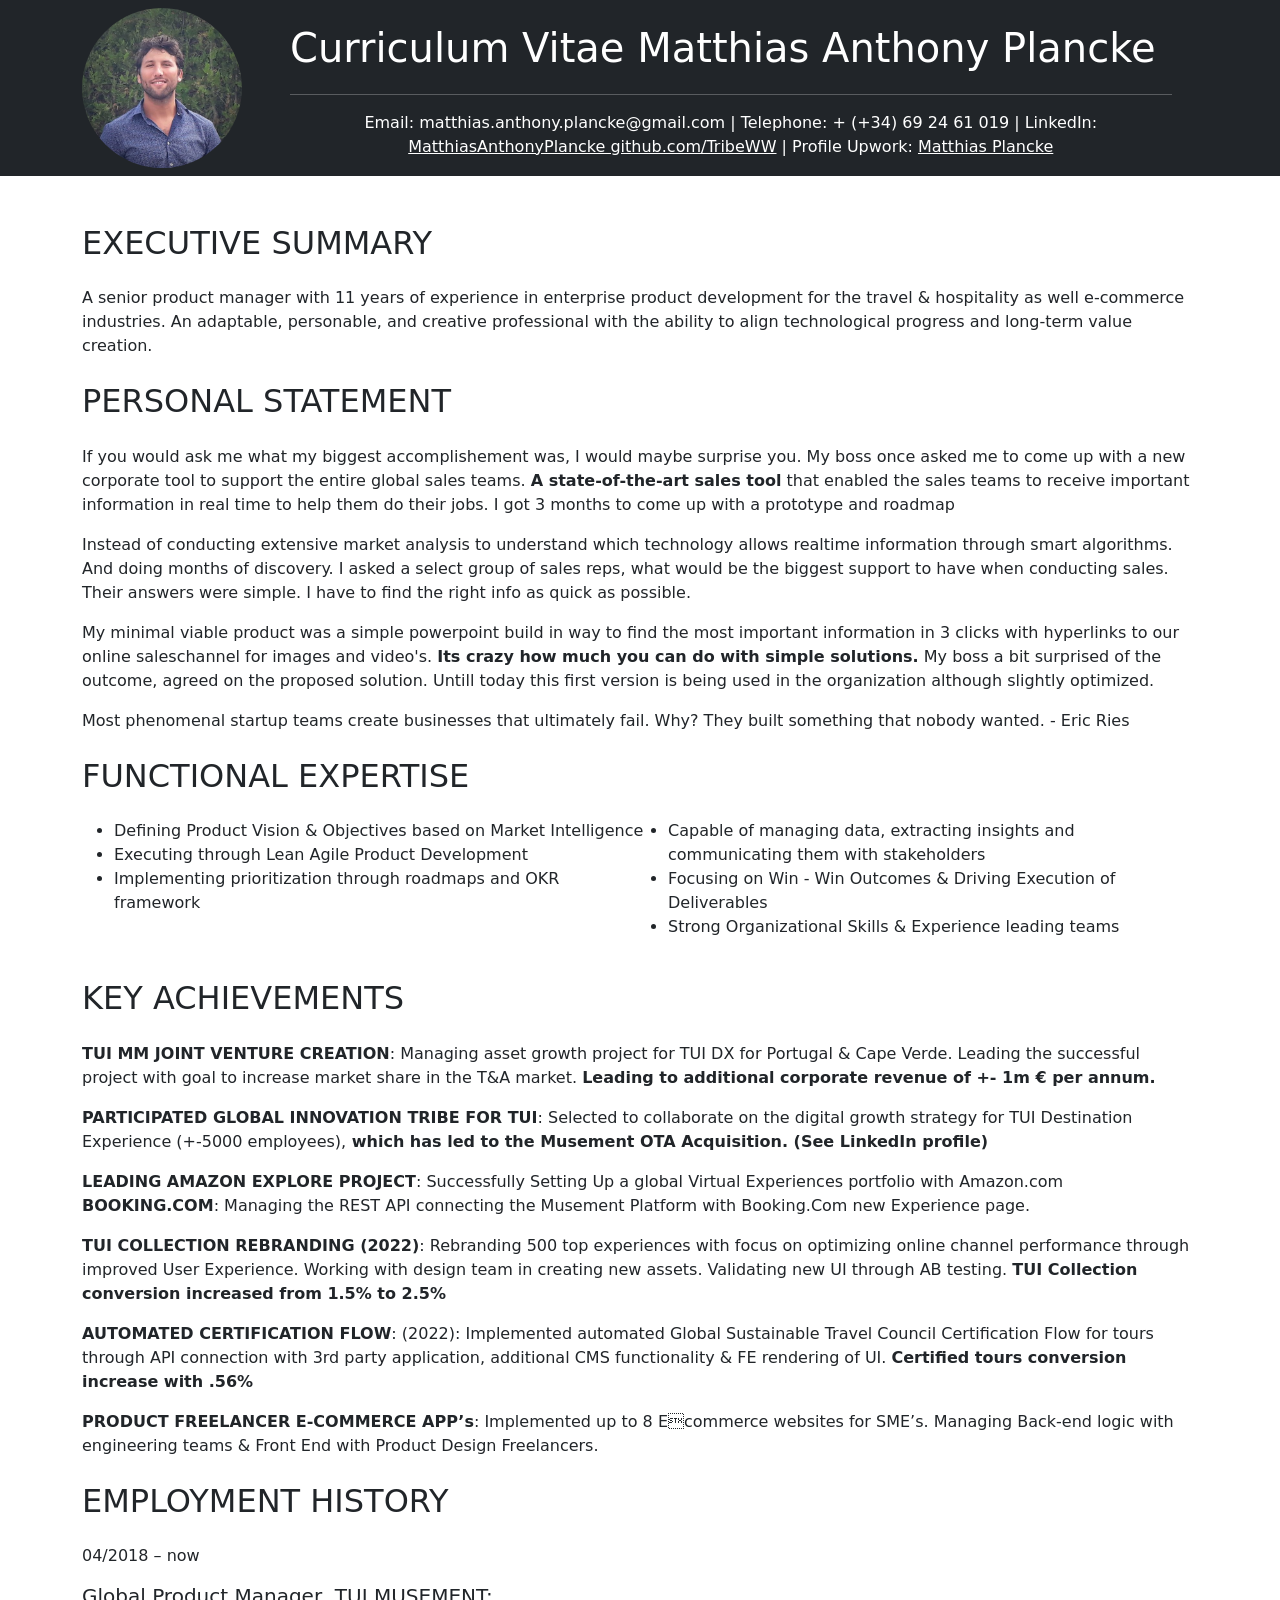
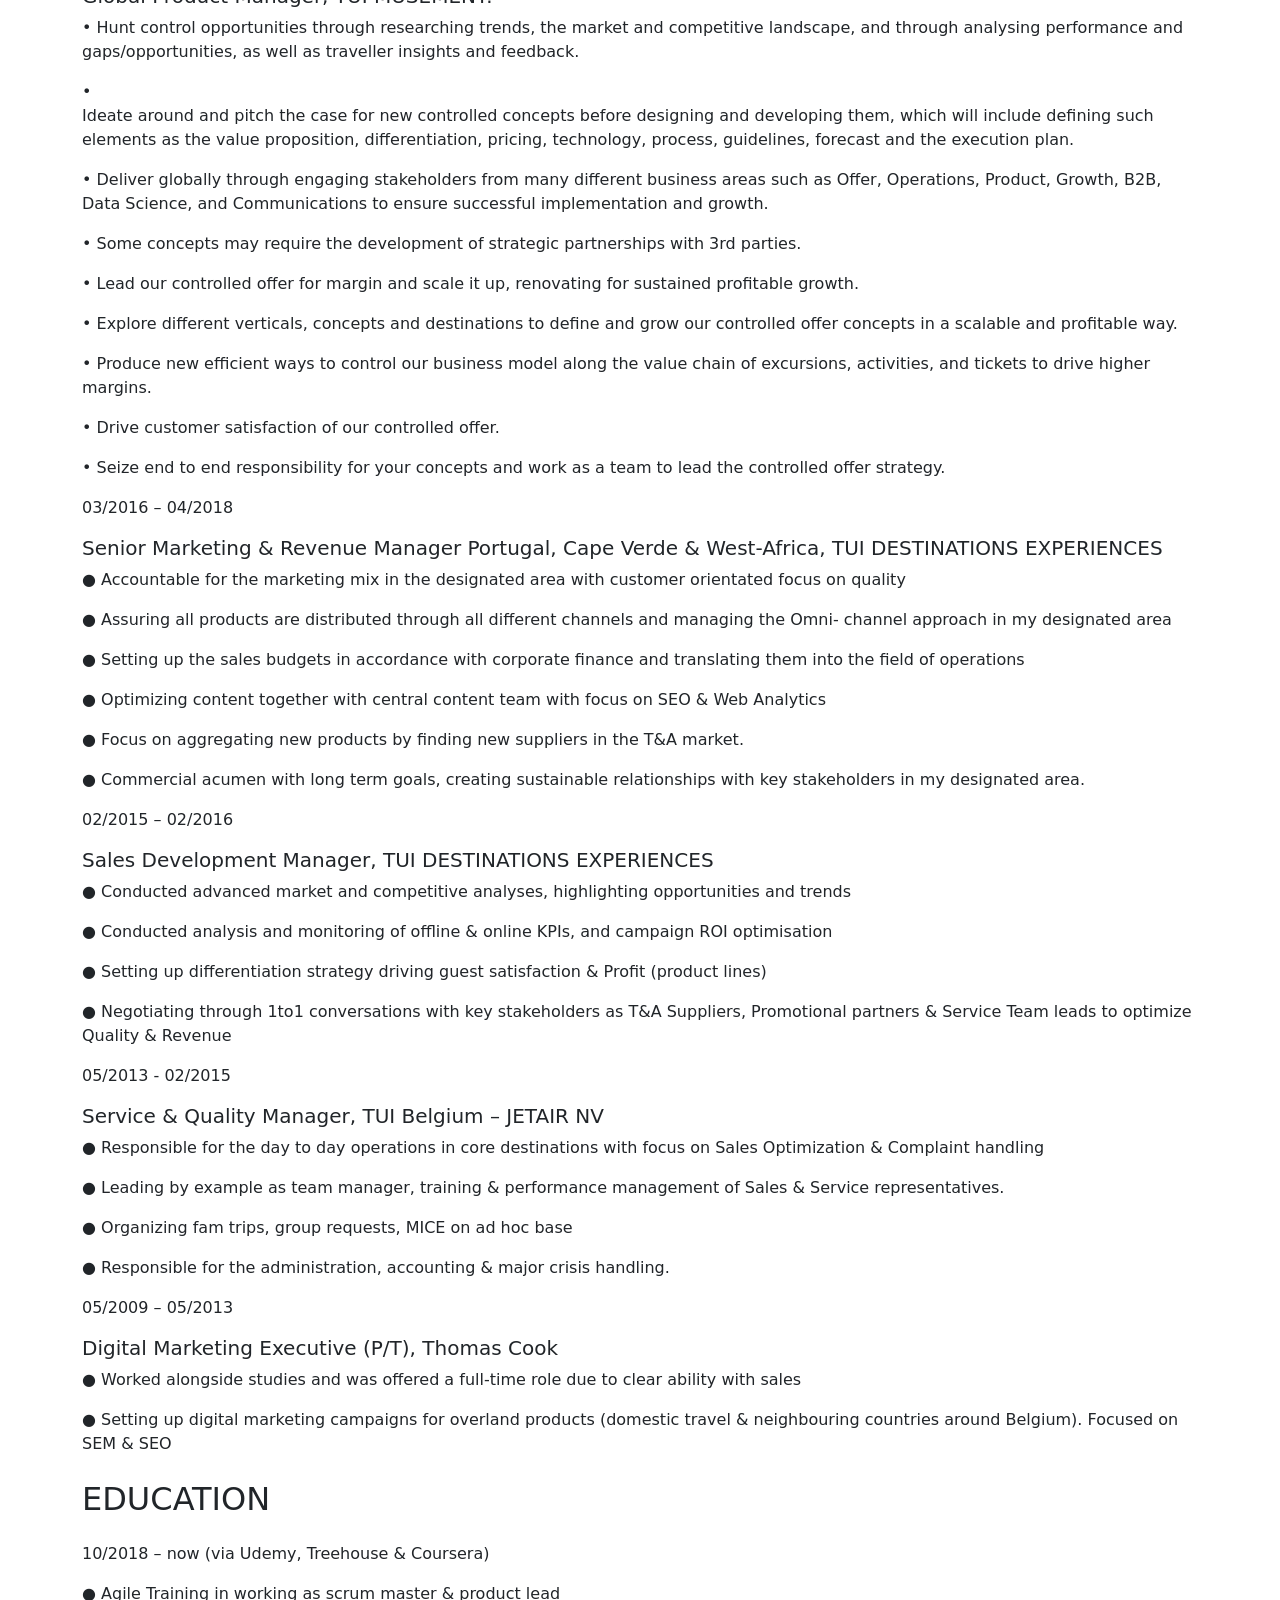
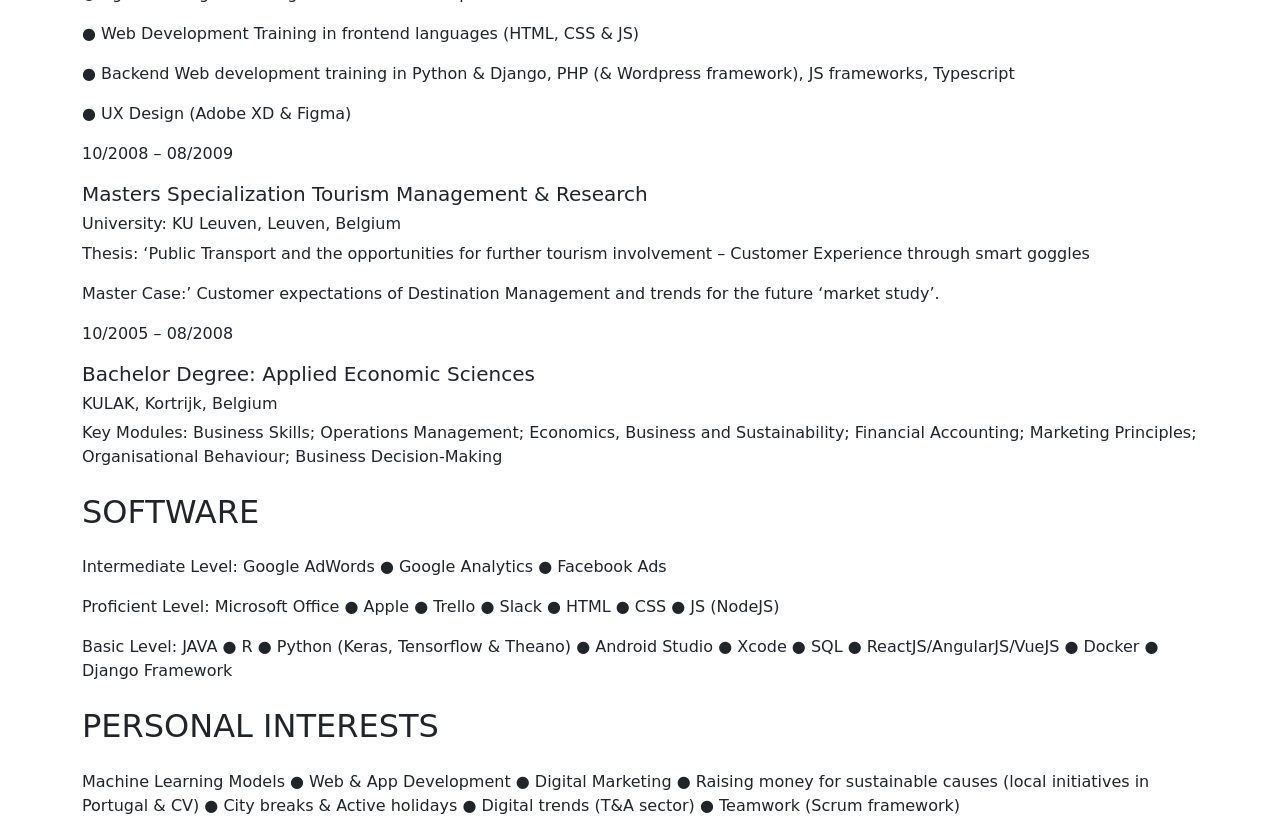
<file: index.html>
<!DOCTYPE html>
<html lang="en">
  <head>
    <meta charset="UTF-8" />
    <meta http-equiv="X-UA-Compatible" content="IE=edge" />
    <meta name="viewport" content="width=device-width, initial-scale=1.0" />
    <link rel="icon" type="image/x-icon" href="/img/favicon.ico" />
    <title>CV Matthias Anthony Plancke</title>
    <link rel="stylesheet" href="index.css" type="text/css" />
    <link
      href="https://cdn.jsdelivr.net/npm/bootstrap@5.2.0-beta1/dist/css/bootstrap.min.css"
      rel="stylesheet"
      integrity="sha384-0evHe/X+R7YkIZDRvuzKMRqM+OrBnVFBL6DOitfPri4tjfHxaWutUpFmBp4vmVor"
      crossorigin="anonymous"
    />
  </head>

  <body>
    <nav class="navbar navbar-expand-lg bg-dark flex-wrap">
      <div class="container d-flex justify-content-evenly flex-nowrap">
        <img class="profile-image" src="img/profile-matthias.jpg" />
        <div class="navbar-section mx-5 text-center">
          <a class="navbar-brand text-white fs-1 text"
            >Curriculum Vitae Matthias Anthony Plancke</a
          >
          <hr class="text-white w-100" />
          <div class="text-white m-auto text-center">
            Email: matthias.anthony.plancke@gmail.com | Telephone: + (+34) 69 24
            61 019 | LinkedIn:
            <a
              class="text-white"
              href="https://www.linkedin.com/in/matthiasanthonyplancke/"
              >MatthiasAnthonyPlancke github.com/TribeWW</a
            >
            | Profile Upwork:
            <a
              class="text-white"
              href="https://www.upwork.com/freelancers/matthiasplancke4"
              >Matthias Plancke</a
            >
          </div>
        </div>
      </div>
    </nav>
    <div class="container mt-5">
      <h2 class="my-4">EXECUTIVE SUMMARY</h2>
      <p>
        A senior product manager with 11 years of experience in enterprise
        product development for the travel & hospitality as well e-commerce
        industries. An adaptable, personable, and creative professional with the
        ability to align technological progress and long-term value creation.
      </p>
      <h2 class="my-4">PERSONAL STATEMENT</h2>
      <p>
        If you would ask me what my biggest accomplishement was, I would maybe
        surprise you. My boss once asked me to come up with a new corporate tool
        to support the entire global sales teams.
        <strong>A state-of-the-art sales tool</strong>
        that enabled the sales teams to receive important information in real
        time to help them do their jobs. I got 3 months to come up with a
        prototype and roadmap
      </p>
      <p>
        Instead of conducting extensive market analysis to understand which
        technology allows realtime information through smart algorithms. And
        doing months of discovery. I asked a select group of sales reps, what
        would be the biggest support to have when conducting sales. Their
        answers were simple. I have to find the right info as quick as possible.
      </p>
      <p>
        My minimal viable product was a simple powerpoint build in way to find
        the most important information in 3 clicks with hyperlinks to our online
        saleschannel for images and video's.
        <strong>Its crazy how much you can do with simple solutions.</strong> My
        boss a bit surprised of the outcome, agreed on the proposed solution.
        Untill today this first version is being used in the organization
        although slightly optimized.
      </p>
      <quote>
        Most phenomenal startup teams create businesses that ultimately fail.
        Why? They built something that nobody wanted. -
        <span>Eric Ries</span></quote
      >
      <h2 class="my-4">FUNCTIONAL EXPERTISE</h2>
      <div class="functional-expertise row">
        <ul class="col-6">
          <li>
            Defining Product Vision & Objectives based on Market Intelligence
          </li>
          <li>Executing through Lean Agile Product Development</li>
          <li>
            Implementing prioritization through roadmaps and OKR framework
          </li>
        </ul>
        <ul class="col-6">
          <li>
            Capable of managing data, extracting insights and communicating them
            with stakeholders
          </li>
          <li>
            Focusing on Win - Win Outcomes & Driving Execution of Deliverables
          </li>
          <li>Strong Organizational Skills & Experience leading teams</li>
        </ul>
      </div>
      <h2 class="my-4">KEY ACHIEVEMENTS</h2>
      <div>
        <p>
          <strong>TUI MM JOINT VENTURE CREATION</strong>: Managing asset growth
          project for TUI DX for Portugal & Cape Verde. Leading the successful
          project with goal to increase market share in the T&A market.
          <strong
            >Leading to additional corporate revenue of +- 1m € per
            annum.</strong
          >
        </p>
        <p>
          <strong>PARTICIPATED GLOBAL INNOVATION TRIBE FOR TUI</strong>:
          Selected to collaborate on the digital growth strategy for TUI
          Destination Experience (+-5000 employees),<strong>
            which has led to the Musement OTA Acquisition. (See LinkedIn
            profile)</strong
          >
        </p>
        <p>
          <strong>LEADING AMAZON EXPLORE PROJECT</strong>: Successfully Setting
          Up a global Virtual Experiences portfolio with Amazon.com
          <strong>BOOKING.COM</strong>: Managing the REST API connecting the
          Musement Platform with Booking.Com new Experience page.
        </p>
        <p>
          <strong>TUI COLLECTION REBRANDING (2022)</strong>: Rebranding 500 top
          experiences with focus on optimizing online channel performance
          through improved User Experience. Working with design team in creating
          new assets. Validating new UI through AB testing.
          <strong>TUI Collection conversion increased from 1.5% to 2.5%</strong>
        </p>
        <p>
          <strong>AUTOMATED CERTIFICATION FLOW</strong>: (2022): Implemented
          automated Global Sustainable Travel Council Certification Flow for
          tours through API connection with 3rd party application, additional
          CMS functionality & FE rendering of UI.
          <strong>Certified tours conversion increase with .56%</strong>
        </p>
        <p>
          <strong>PRODUCT FREELANCER E-COMMERCE APP’s</strong>: Implemented up
          to 8 Ecommerce websites for SME’s. Managing Back-end logic with
          engineering teams & Front End with Product Design Freelancers.
        </p>
      </div>
      <h2 class="my-4">EMPLOYMENT HISTORY</h2>
      <p>04/2018 – now</p>
      <h5>Global Product Manager, TUI MUSEMENT:</h5>
      <p>
        • Hunt control opportunities through researching trends, the market and
        competitive landscape, and through analysing performance and
        gaps/opportunities, as well as traveller insights and feedback.
      </p>
      •
      <p>
        Ideate around and pitch the case for new controlled concepts before
        designing and developing them, which will include defining such elements
        as the value proposition, differentiation, pricing, technology, process,
        guidelines, forecast and the execution plan.
      </p>
      <p>
        • Deliver globally through engaging stakeholders from many different
        business areas such as Offer, Operations, Product, Growth, B2B, Data
        Science, and Communications to ensure successful implementation and
        growth.
      </p>
      <p>
        • Some concepts may require the development of strategic partnerships
        with 3rd parties.
      </p>
      <p>
        • Lead our controlled offer for margin and scale it up, renovating for
        sustained profitable growth.
      </p>
      <p>
        • Explore different verticals, concepts and destinations to define and
        grow our controlled offer concepts in a scalable and profitable way.
      </p>
      <p>
        • Produce new efficient ways to control our business model along the
        value chain of excursions, activities, and tickets to drive higher
        margins.
      </p>
      <p>• Drive customer satisfaction of our controlled offer.</p>
      <p>
        • Seize end to end responsibility for your concepts and work as a team
        to lead the controlled offer strategy.
      </p>

      <p>03/2016 – 04/2018</p>
      <h5>
        Senior Marketing & Revenue Manager Portugal, Cape Verde & West-Africa,
        TUI DESTINATIONS EXPERIENCES
      </h5>
      <p>
        ● Accountable for the marketing mix in the designated area with customer
        orientated focus on quality
      </p>
      <p>
        ● Assuring all products are distributed through all different channels
        and managing the Omni- channel approach in my designated area
      </p>
      <p>
        ● Setting up the sales budgets in accordance with corporate finance and
        translating them into the field of operations
      </p>
      <p>
        ● Optimizing content together with central content team with focus on
        SEO & Web Analytics
      </p>
      <p>
        ● Focus on aggregating new products by finding new suppliers in the T&A
        market.
      </p>
      <p>
        ● Commercial acumen with long term goals, creating sustainable
        relationships with key stakeholders in my designated area.
      </p>
      <p>02/2015 – 02/2016</p>
      <h5>Sales Development Manager, TUI DESTINATIONS EXPERIENCES</h5>
      <p>
        ● Conducted advanced market and competitive analyses, highlighting
        opportunities and trends
      </p>
      <p>
        ● Conducted analysis and monitoring of offline & online KPIs, and
        campaign ROI optimisation
      </p>
      <p>
        ● Setting up differentiation strategy driving guest satisfaction &
        Profit (product lines)
      </p>
      <p>
        ● Negotiating through 1to1 conversations with key stakeholders as T&A
        Suppliers, Promotional partners & Service Team leads to optimize Quality
        & Revenue
      </p>
      <p>05/2013 - 02/2015</p>
      <h5>Service & Quality Manager, TUI Belgium – JETAIR NV</h5>
      <p>
        ● Responsible for the day to day operations in core destinations with
        focus on Sales Optimization & Complaint handling
      </p>
      <p>
        ● Leading by example as team manager, training & performance management
        of Sales & Service representatives.
      </p>
      <p>● Organizing fam trips, group requests, MICE on ad hoc base</p>
      <p>
        ● Responsible for the administration, accounting & major crisis
        handling.
      </p>
      <p>05/2009 – 05/2013</p>
      <h5>Digital Marketing Executive (P/T), Thomas Cook</h5>
      <p>
        ● Worked alongside studies and was offered a full-time role due to clear
        ability with sales
      </p>
      <p>
        ● Setting up digital marketing campaigns for overland products (domestic
        travel & neighbouring countries around Belgium). Focused on SEM & SEO
      </p>
      <h2 class="my-4">EDUCATION</h2>
      <p>10/2018 – now (via Udemy, Treehouse & Coursera)</p>
      <p>● Agile Training in working as scrum master & product lead</p>
      <p>● Web Development Training in frontend languages (HTML, CSS & JS)</p>
      <p>
        ● Backend Web development training in Python & Django, PHP (& Wordpress
        framework), JS frameworks, Typescript
      </p>
      <p>● UX Design (Adobe XD & Figma)</p>

      <p>10/2008 – 08/2009</p>
      <h5>Masters Specialization Tourism Management & Research</h5>
      <h6>University: KU Leuven, Leuven, Belgium</h6>
      <p>
        Thesis: ‘Public Transport and the opportunities for further tourism
        involvement – Customer Experience through smart goggles
      </p>
      <p>
        Master Case:’ Customer expectations of Destination Management and trends
        for the future ‘market study’.
      </p>
      <p>10/2005 – 08/2008</p>
      <h5>Bachelor Degree: Applied Economic Sciences</h5>
      <h6>KULAK, Kortrijk, Belgium</h6>
      <p>
        Key Modules: Business Skills; Operations Management; Economics, Business
        and Sustainability; Financial Accounting; Marketing Principles;
        Organisational Behaviour; Business Decision-Making
      </p>

      <h2 class="my-4">SOFTWARE</h2>
      <p>
        Intermediate Level: Google AdWords ● Google Analytics ● Facebook Ads
      </p>
      <p>
        Proficient Level: Microsoft Office ● Apple ● Trello ● Slack ● HTML ● CSS
        ● JS (NodeJS)
      </p>
      <p>
        Basic Level: JAVA ● R ● Python (Keras, Tensorflow & Theano) ● Android
        Studio ● Xcode ● SQL ● ReactJS/AngularJS/VueJS ● Docker ● Django
        Framework
      </p>
      <h2 class="my-4">PERSONAL INTERESTS</h2>
      Machine Learning Models ● Web & App Development ● Digital Marketing ●
      Raising money for sustainable causes (local initiatives in Portugal & CV)
      ● City breaks & Active holidays ● Digital trends (T&A sector) ● Teamwork
      (Scrum framework)
    </div>
    <script
      src="https://cdn.jsdelivr.net/npm/bootstrap@5.2.0-beta1/dist/js/bootstrap.bundle.min.js"
      integrity="sha384-pprn3073KE6tl6bjs2QrFaJGz5/SUsLqktiwsUTF55Jfv3qYSDhgCecCxMW52nD2"
      crossorigin="anonymous"
    ></script>
  </body>
</html>
</file>
<file: index.css>
html {
  font-family: "Segoe UI", Tahoma, Geneva, Verdana, sans-serif;
}

.profile-image {
  height: 10rem;
  width: 10rem;
  border-radius: 50%;
  object-fit: cover;
}

.functional-expertise {
  padding-left: 2rem;
}
</file>
